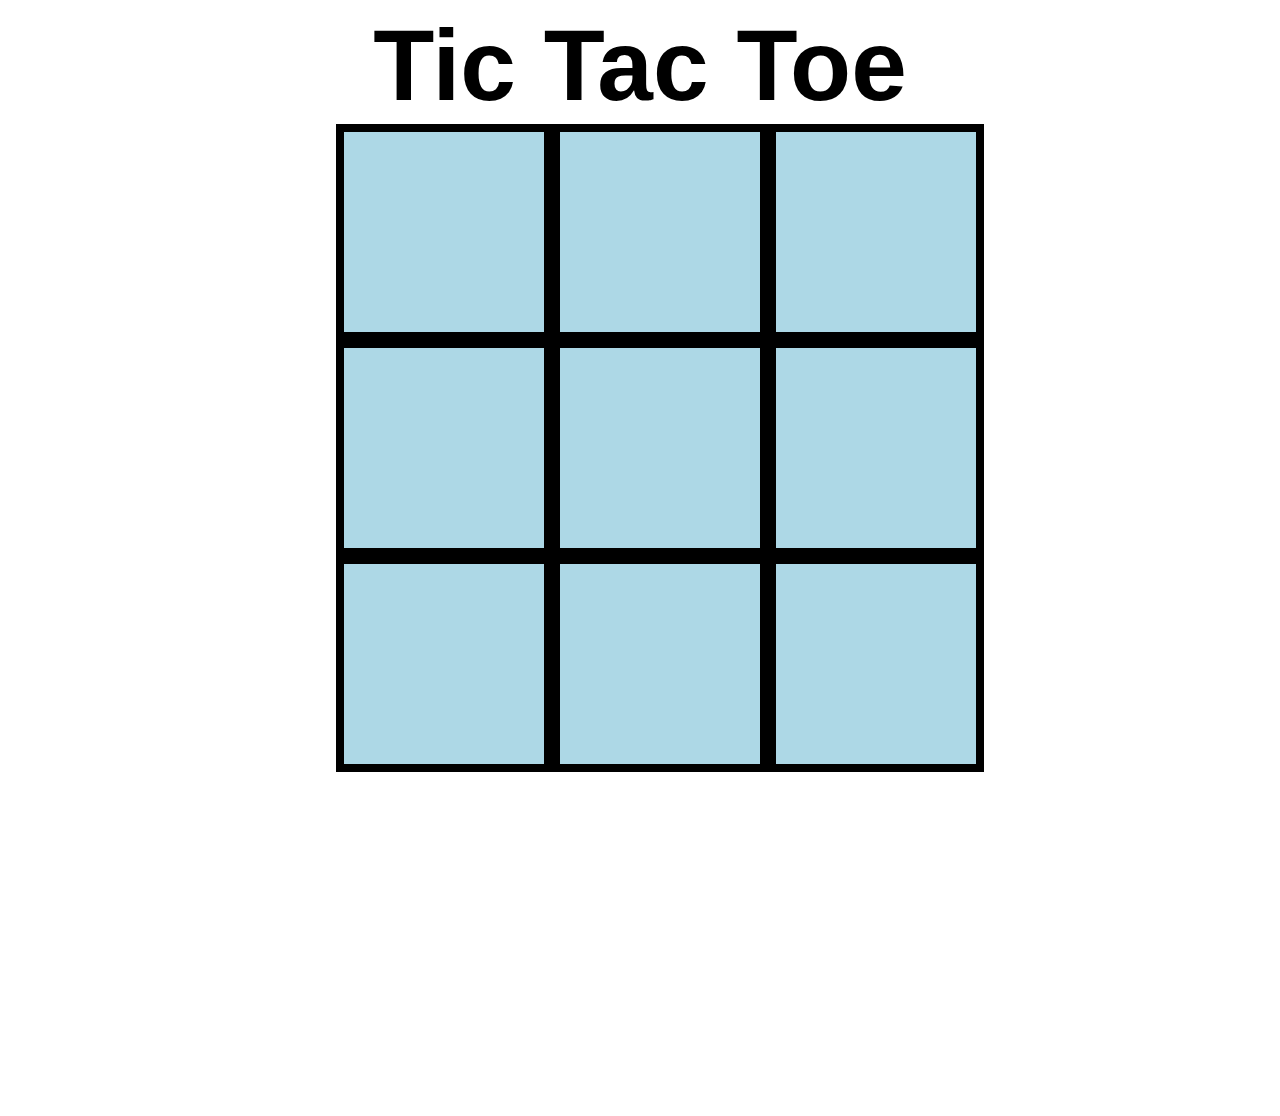
<file: tic-tac-toe/index.html>
<!DOCTYPE html>
<html>
  <head>
    <meta charset="utf-8">
    <title>Tic Tac Toe</title>
    <link rel="stylesheet" type="text/css" href="./css/ttt.css">
    <script src="https://ajax.googleapis.com/ajax/libs/jquery/2.2.4/jquery.min.js"></script>
    <script src="./js/bundle.js"></script>
  </head>

  <body>
    <h1>Tic Tac Toe</h1>

    <figure class="ttt"></figure>
  </body>
</html>
</file>
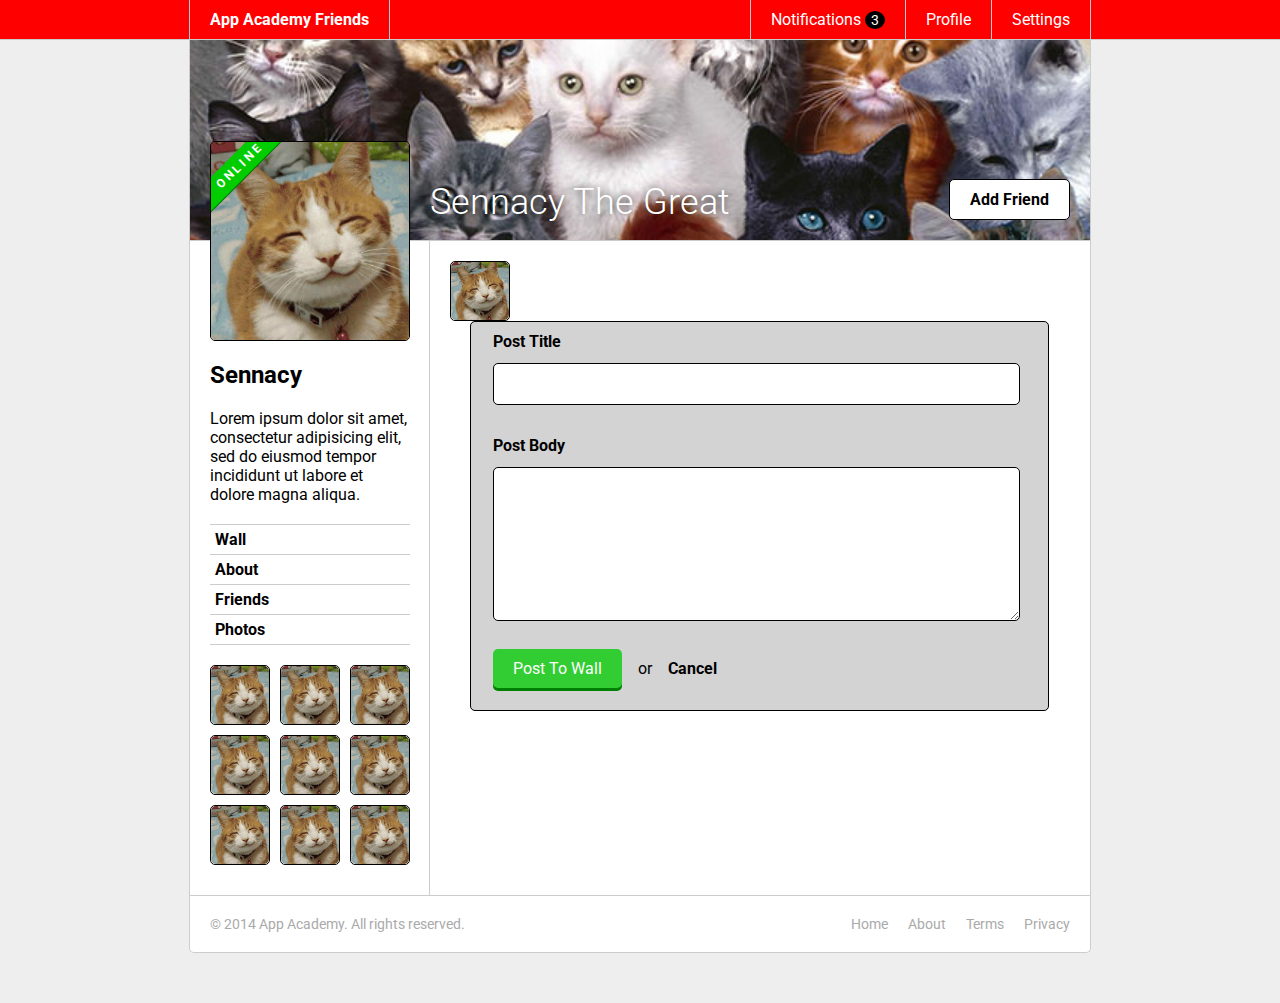
<file: css-09/09-forms.html>
<!DOCTYPE html>
<html>
<head>
  <meta charset="utf-8">
  <title>App Academy Friends | PHASE 8: Thumbs</title>
  <link rel="stylesheet" href="http://fonts.googleapis.com/css?family=Roboto:300,400,700" type="text/css">
  <link rel="stylesheet" href="css/00-reset.css" type="text/css">
  <link rel="stylesheet" href="css/01-header.css" type="text/css">
  <link rel="stylesheet" href="css/02-notifications.css" type="text/css">
  <link rel="stylesheet" href="css/03-layout.css" type="text/css">
  <link rel="stylesheet" href="css/04-footer.css" type="text/css">
  <link rel="stylesheet" href="css/05-cats.css" type="text/css">
  <link rel="stylesheet" href="css/06-sidebar.css" type="text/css">
  <link rel="stylesheet" href="css/07-online.css" type="text/css">
  <link rel="stylesheet" href="css/08-thumbs.css" type="text/css">
  <link rel="stylesheet" href="css/09-forms.css" type="text/css">
</head>
<body>

  <header class="header">
    <nav class="header-nav">

      <h1 class="header-logo">
        <a href="#">App Academy Friends</a>
      </h1>

      <ul class="header-list">
        <li>
          <a href="#">Notifications <strong class="badge">3</strong></a>
          <ul class="header-notifications">
            <li><a href="#">Constance likes your photo.</a></li>
            <li><a href="#">Tommy left you a comment.</a></li>
            <li><a href="#">Jonathan is now following you.</a></li>
          </ul>
        </li>
        <li><a href="#">Profile</a></li>
        <li><a href="#">Settings</a></li>
      </ul>

    </nav>
  </header>

  <main class="content">

    <header class="content-header">
      <h1>Sennacy The Great</h1>
      <button class="content-header-add-friend">Add Friend</button>
    </header>

    <section class="content-sidebar">

      <a href="#" class="profile-picture">
        <strong class="online">Online</strong>
        <img src="./images/cat.jpg" alt="">
      </a>

      <div class="profile-info">
        <h2>Sennacy</h2>
        <p>
          Lorem ipsum dolor sit amet, consectetur adipisicing elit, sed do eiusmod tempor incididunt ut labore et dolore magna aliqua.
        </p>
      </div>

      <ul class="profile-nav">
        <li><a href="#">Wall</a></li>
        <li><a href="#">About</a></li>
        <li><a href="#">Friends</a></li>
        <li><a href="#">Photos</a></li>
      </ul>

      <ul class="profile-friends">
        <li><a href="#" class="thumb" title="Sennacy">
          <img src="./images/cat.jpg" alt="">
        </a></li>
        <li><a href="#" class="thumb" title="Jonathan">
          <img src="./images/cat.jpg" alt="">
        </a></li>
        <li><a href="#" class="thumb" title="Tommy">
          <img src="./images/cat.jpg" alt="">
        </a></li>
        <li><a href="#" class="thumb" title="Constance">
          <img src="./images/cat.jpg" alt="">
        </a></li>
        <li><a href="#" class="thumb" title="Ned">
          <img src="./images/cat.jpg" alt="">
        </a></li>
        <li><a href="#" class="thumb" title="Kush">
          <img src="./images/cat.jpg" alt="">
        </a></li>
        <li><a href="#" class="thumb" title="CJ">
          <img src="./images/cat.jpg" alt="">
        </a></li>
        <li><a href="#" class="thumb" title="Jeff">
          <img src="./images/cat.jpg" alt="">
        </a></li>
        <li><a href="#" class="thumb" title="Simon">
          <img src="./images/cat.jpg" alt="">
        </a></li>
      </ul>

    </section>
    <section class="content-main">
      <form class="" action="index.html" method="post">
        <a href="#" class="thumb" title="Sennacy">
          <img src="./images/cat.jpg" alt="">
        </a>
        <fieldset class="form-fieldset">
          <label for="">
            Post Title <br><input class="input" type="text" name="" value=""><br><br>
          </label>
          <label for="">
            Post Body <br><textarea class="input" name="name" rows="8" cols="60"></textarea>
          </label>
          <br>
          <input class="submit" type="submit" name="" value="Post To Wall">
          or
          <button type="button" class="cancel" name="button"><strong>Cancel</strong></button>
        </fieldset>
      </form>

    </section>
  </main>

  <footer class="footer">

    <small class="footer-copy">
      &copy; 2014 App Academy. All rights reserved.
    </small>

    <ul class="footer-links">
      <li><a href="#">Home</a></li>
      <li><a href="#">About</a></li>
      <li><a href="#">Terms</a></li>
      <li><a href="#">Privacy</a></li>
    </ul>

  </footer>

</body>
</html>
</file>
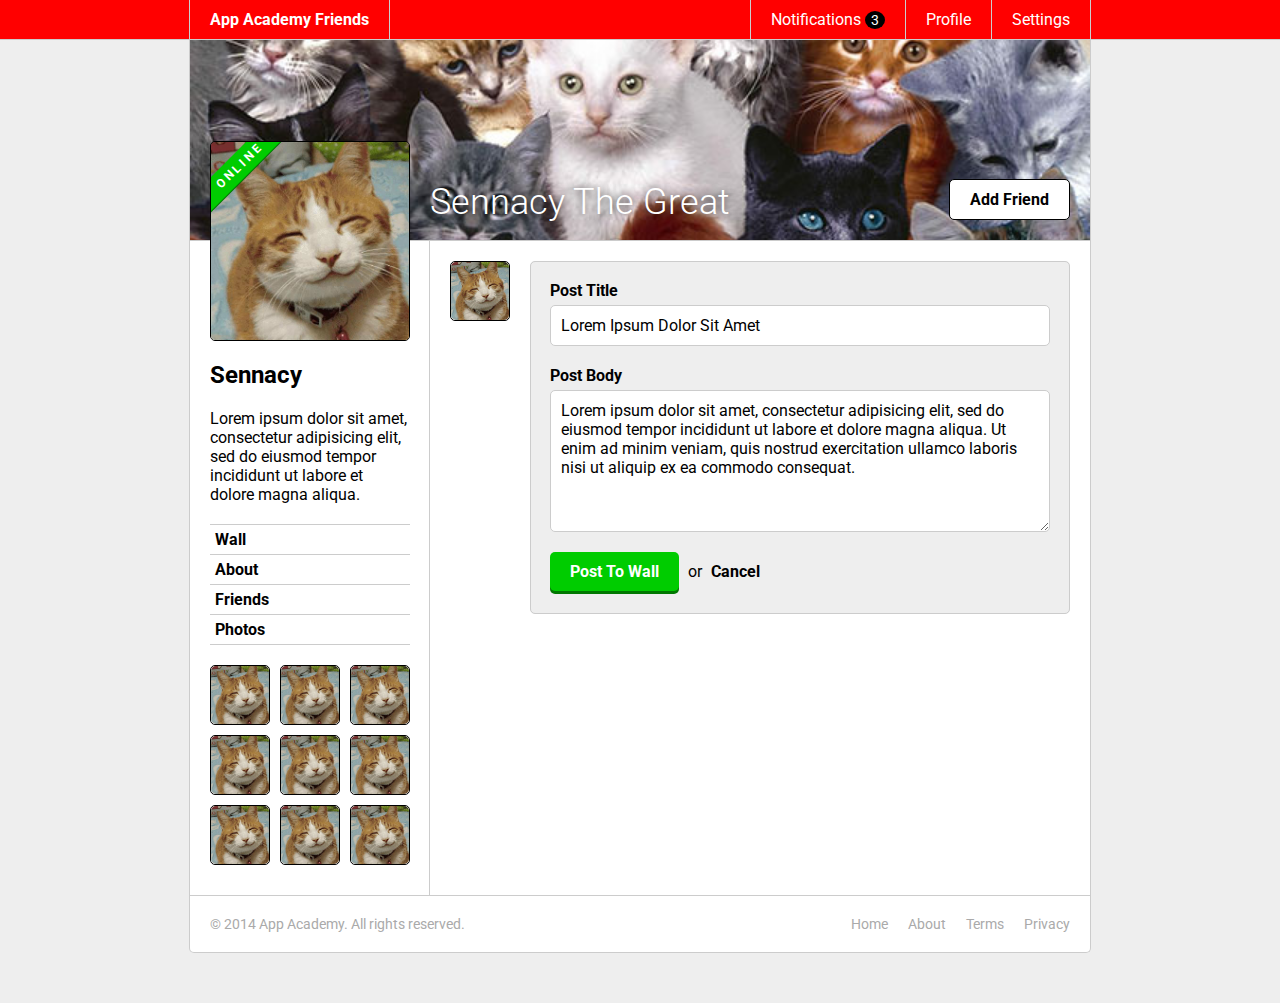
<file: css-10/10-posts.html>
<!DOCTYPE html>
<html>
<head>
  <meta charset="utf-8">
  <title>App Academy Friends | PHASE 9: Forms</title>
  <link rel="stylesheet" href="http://fonts.googleapis.com/css?family=Roboto:300,400,700" type="text/css">
  <link rel="stylesheet" href="css/00-reset.css" type="text/css">
  <link rel="stylesheet" href="css/01-header.css" type="text/css">
  <link rel="stylesheet" href="css/02-notifications.css" type="text/css">
  <link rel="stylesheet" href="css/03-layout.css" type="text/css">
  <link rel="stylesheet" href="css/04-footer.css" type="text/css">
  <link rel="stylesheet" href="css/05-cats.css" type="text/css">
  <link rel="stylesheet" href="css/06-sidebar.css" type="text/css">
  <link rel="stylesheet" href="css/07-online.css" type="text/css">
  <link rel="stylesheet" href="css/08-thumbs.css" type="text/css">
  <link rel="stylesheet" href="css/09-forms.css" type="text/css">
  <link rel="stylesheet" href="css/10-posts.css" type="text/css">
</head>
<body>

  <header class="header">
    <nav class="header-nav">

      <h1 class="header-logo">
        <a href="#">App Academy Friends</a>
      </h1>

      <ul class="header-list">
        <li>
          <a href="#">Notifications <strong class="badge">3</strong></a>
          <ul class="header-notifications">
            <li><a href="#">Constance likes your photo.</a></li>
            <li><a href="#">Tommy left you a comment.</a></li>
            <li><a href="#">Jonathan is now following you.</a></li>
          </ul>
        </li>
        <li><a href="#">Profile</a></li>
        <li><a href="#">Settings</a></li>
      </ul>

    </nav>
  </header>

  <main class="content">

    <header class="content-header">
      <h1>Sennacy The Great</h1>
      <button class="content-header-add-friend">Add Friend</button>
    </header>

    <section class="content-sidebar">

      <a href="#" class="profile-picture">
        <strong class="online">Online</strong>
        <img src="./images/cat.jpg" alt="">
      </a>

      <div class="profile-info">
        <h2>Sennacy</h2>
        <p>
          Lorem ipsum dolor sit amet, consectetur adipisicing elit, sed do eiusmod tempor incididunt ut labore et dolore magna aliqua.
        </p>
      </div>

      <ul class="profile-nav">
        <li><a href="#">Wall</a></li>
        <li><a href="#">About</a></li>
        <li><a href="#">Friends</a></li>
        <li><a href="#">Photos</a></li>
      </ul>

      <ul class="profile-friends">
        <li><a href="#" class="thumb" title="Sennacy">
          <img src="./images/cat.jpg" alt="">
        </a></li>
        <li><a href="#" class="thumb" title="Jonathan">
          <img src="./images/cat.jpg" alt="">
        </a></li>
        <li><a href="#" class="thumb" title="Tommy">
          <img src="./images/cat.jpg" alt="">
        </a></li>
        <li><a href="#" class="thumb" title="Constance">
          <img src="./images/cat.jpg" alt="">
        </a></li>
        <li><a href="#" class="thumb" title="Ned">
          <img src="./images/cat.jpg" alt="">
        </a></li>
        <li><a href="#" class="thumb" title="Kush">
          <img src="./images/cat.jpg" alt="">
        </a></li>
        <li><a href="#" class="thumb" title="CJ">
          <img src="./images/cat.jpg" alt="">
        </a></li>
        <li><a href="#" class="thumb" title="Jeff">
          <img src="./images/cat.jpg" alt="">
        </a></li>
        <li><a href="#" class="thumb" title="Simon">
          <img src="./images/cat.jpg" alt="">
        </a></li>
      </ul>

    </section>
    <section class="content-main">

      <form class="form">

        <a href="#" class="form-thumb thumb" title="Sennacy">
          <img src="./images/cat.jpg" alt="">
        </a>

        <fieldset class="form-fieldset">
          <div class="input">
            <label for="form-title">Post Title</label>
            <input id="form-title" type="text" value="Lorem Ipsum Dolor Sit Amet">
          </div>

          <div class="input">
            <label for="form-textarea">Post Body</label>
            <textarea id="form-textarea">Lorem ipsum dolor sit amet, consectetur adipisicing elit, sed do eiusmod tempor incididunt ut labore et dolore magna aliqua. Ut enim ad minim veniam, quis nostrud exercitation ullamco laboris nisi ut aliquip ex ea commodo consequat.</textarea>
          </div>

          <div class="submit">
            <button>Post To Wall</button>
            <span class="button-alternative">or <strong>Cancel</strong></span>
          </div>

        </fieldset>
      </form>

    </section>
  </main>

  <footer class="footer">

    <small class="footer-copy">
      &copy; 2014 App Academy. All rights reserved.
    </small>

    <ul class="footer-links">
      <li><a href="#">Home</a></li>
      <li><a href="#">About</a></li>
      <li><a href="#">Terms</a></li>
      <li><a href="#">Privacy</a></li>
    </ul>

  </footer>

</body>
</html>
</file>
<file: tic-tac-toe/css/ttt.css>
.ttt {
  display: flex;
  justify-content: center;
  width: 1000px;
  height: 1000px;
  margin: auto;
}

.grid {
  width: 648px;
  height: 648px;
}

li {
  width: 200px;
  height: 200px;
  border: 8px solid black;
  list-style: none;
  float: left;
  background-color: lightblue;
}

li:hover {
  background-color: purple;
}

h1 {
  width: 1000px;
  height: 100px;
  margin: auto;
  display: flex;
  justify-content: center;
  font-size: 100px;
  font-family: sans-serif;
}

.x {
  background-color: white;
  display: flex;
  justify-content: center;
  flex-direction: column;
}

.x:after {
  content: "X";
}

.o{
  background-color: #00ffff;
}

.o:after {
  content: "O";
}
</file>
<file: css-09/css/01-header.css>
/* PHASE 1: Header */

body {
  font-family: "Roboto", sans-serif;
  font-size: 16px;
  font-weight: 400;
  background: #eee;
}

.header {
  background: #f00;
  color: #fff;
  border-bottom: 1px solid #ccc;
}

.header a {
  display: block;
  padding: 10px 20px;
}

.header-nav {
  display: flex;
  justify-content: space-between;
  margin: 0 auto;
  width: 900px;
  border-left: 1px solid #ccc;
  border-right: 1px solid #ccc;
}

.header-logo {
  border-right: 1px solid #ccc;
  font-weight: 700;
}

.header-logo:hover {
  background: #000;
}

.header-list {
  display: flex;
}

.header-list > li {
  border-left: 1px solid #ccc;
}

.header-list > li:hover {
  background: #000;
}
</file>
<file: css-09/css/02-notifications.css>
/* PHASE 2: Notifications */

.badge {
  display: inline;
  font-size: 14px;
  padding: 1px 6px;
  background: #000;
  border-radius: 50%;
}

li:hover .badge {
  background: #f00;
}

.header {
  position: relative;
  z-index: 1;
}

.header-list > li {
  position: relative;
}

.header-notifications {
  display: none;
  position: absolute;
  left: -1px;
  font-size: 14px;
  white-space: nowrap;
  background: #fff;
  border-left: 1px solid #ccc;
  border-right: 1px solid #ccc;
  border-bottom: 1px solid #ccc;
  border-bottom-left-radius: 5px;
  border-bottom-right-radius: 5px;
  overflow: hidden;
}

li:hover .header-notifications {
  display: block;
}

.header-notifications > li {
  border-top: 1px solid #ccc;
  color: #000;
}

.header-notifications > li:hover {
  background: #eee;
}
</file>
<file: css-09/css/03-layout.css>
/* PHASE 3: Layout */

.content {
  display: flex;
  flex-wrap: wrap;
  margin: 0 auto;
  background: #fff;
  width: 900px;
  border: 1px solid #ccc;
  border-top: 0;
}

.content-sidebar {
  width: 200px;
  min-height: 200px;
  padding: 20px;
  padding-right: 19px;
  border-right: 1px solid #ccc;
}

.content-main {
  width: 620px;
  min-height: 200px;
  padding: 20px;
}
</file>
<file: css-09/css/04-footer.css>
/* PHASE 4: Footer */

.footer {
  display: flex;
  justify-content: space-between;
  width: 900px;
  margin: 0 auto 50px auto;
  background: #fff;
  color: #aaa;
  font-size: 14px;
  border: 1px solid #ccc;
  border-top: 0;
  border-bottom-left-radius: 5px;
  border-bottom-right-radius: 5px;
}

.footer-copy {
  display: block;
  padding: 20px;
}

.footer-links {
  display: flex;
  padding: 20px;
}

.footer-links > li {
  padding: 0 0 0 20px;
}

.footer a:hover {
  color: #000;
}
</file>
<file: css-09/css/05-cats.css>
/* PHASE 5: Cats */

.content-header {
  position: relative;
  height: 200px;
  width: 100%;
  background: url("../images/cats.jpg");
  background-size: cover;
  border-bottom: 1px solid #ccc;
}

.content-header > h1 {
  position: absolute;
  bottom: 20px;
  left: 240px;
  font-size: 36px;
  line-height: 1;
  font-weight: 300;
  color: #fff;
  text-shadow: #000 0 0 10px;
}

.content-header-add-friend {
  position: absolute;
  bottom: 20px;
  right: 20px;
  color: #000;
  background: #fff;
  font-weight: bold;
  padding: 10px 20px;
  border: 1px solid #000;
  border-radius: 5px;
}

.content-header-add-friend:hover {
  background: #eee;
}
</file>
<file: css-09/css/06-sidebar.css>
/* PHASE 6: Sidebar */

.profile-picture {
  display: block;
  margin-top: -120px;
  border: 1px solid #000;
  background: #000;
  border-radius: 5px;
  position: relative;
}

.profile-info {
  margin: 20px 0;
}

.profile-info > h2 {
  font-weight: 700;
  font-size: 24px;
}

.profile-info > p {
  margin: 20px 0;
}

.profile-nav {
  margin: 20px 0;
}

.profile-nav > li {
  border-bottom: 1px solid #ccc;
}

.profile-nav > li:first-child {
  border-top: 1px solid #ccc;
}

.profile-nav a {
  display: block;
  padding: 5px;
  font-weight: 700;
}

.profile-nav a:hover {
  background: #eee;
}
</file>
<file: css-09/css/07-online.css>
/* PHASE 7: Online */

.profile-picture {
  overflow: hidden;
}

.online {
  display: block;
  position: absolute;
  top: -10px;
  left: -10px;
  font-weight: 700;
  color: #fff;
  background: #0c0;
  padding: 5px 30px;
  text-transform: uppercase;
  font-size: 12px;
  letter-spacing: 3px;
  transform: rotate(-45deg) translateX(-25%);
  box-shadow: 0 1px 0 0 #070;
}
</file>
<file: css-09/css/08-thumbs.css>
/* PHASE 8: Thumbs */

.profile-friends {
  display: flex;
  flex-wrap: wrap;
}

.profile-friends > li {
  width: 60px;
  margin: 0 0 10px 0;
}

.profile-friends > li:nth-child(3n-1) {
  margin: 0 10px 10px 10px;
}

.thumb {
  display: block;
  position: relative;
  width: 58px;
  height: 58px;
  border: 1px solid #000;
  border-radius: 5px;
}

.thumb:after {
  content: attr(title);
  display: none;
  position: absolute;
  left: 50%;
  transform: translateX(-50%);
  bottom: 65px;
  background: #000;
  color: #fff;
  font-size: 12px;
  padding: 5px 10px;
  border-radius: 5px;
}

.thumb:before {
  content: "";
  display: none;
  position: absolute;
  left: 50%;
  transform: translateX(-50%);
  top: -7px;
  border-top: 5px solid #000;
  border-bottom: 0;
  border-right: 5px solid transparent;
  border-left: 5px solid transparent;
}

.thumb:hover:before,
.thumb:hover:after {
  display: block;
}

.thumb > img {
  border-radius: 5px;
}
</file>
<file: css-09/css/09-forms.css>
/* PHASE 9: Forms */

.thumb {
  float: left;
}

.form-fieldset {
  padding: 10px;
  margin-left: 20px;
  float: left;
  border: 1px solid black;
  background: lightgrey;
  border-radius: 5px;
}

label {
  margin: 12px;
  font-weight: bold;

}

.cancel {
  margin: 12px;
  font-weight: bold;
}

.cancel:hover {
  color: red;
}

.input {
  display: inline-block;
  border: 1px solid black;
  background: white;
  border-radius: 5px;
  font-size: 14px;
  font-weight: bold;
  margin: 12px;
  padding: 12px;
  width: 90%;
  font-size: 14px;
  font-family: 'Roboto', sans-serif;
}

.submit {
  background-color: limegreen;
  padding: 10px 20px;
  color: white;
  border-radius: 5px;
  box-shadow: green 0px 3px;
  margin: 12px;
}

.submit:hover {
  background-color: #339933;
}
</file>
<file: css-10/css/01-header.css>
/* PHASE 1: Header */

body {
  font-family: "Roboto", sans-serif;
  font-size: 16px;
  font-weight: 400;
  background: #eee;
}

.header {
  background: #f00;
  color: #fff;
  border-bottom: 1px solid #ccc;
}

.header a {
  display: block;
  padding: 10px 20px;
}

.header-nav {
  display: flex;
  justify-content: space-between;
  margin: 0 auto;
  width: 900px;
  border-left: 1px solid #ccc;
  border-right: 1px solid #ccc;
}

.header-logo {
  border-right: 1px solid #ccc;
  font-weight: 700;
}

.header-logo:hover {
  background: #000;
}

.header-list {
  display: flex;
}

.header-list > li {
  border-left: 1px solid #ccc;
}

.header-list > li:hover {
  background: #000;
}
</file>
<file: css-10/css/02-notifications.css>
/* PHASE 2: Notifications */

.badge {
  display: inline;
  font-size: 14px;
  padding: 1px 6px;
  background: #000;
  border-radius: 50%;
}

li:hover .badge {
  background: #f00;
}

.header {
  position: relative;
  z-index: 1;
}

.header-list > li {
  position: relative;
}

.header-notifications {
  display: none;
  position: absolute;
  left: -1px;
  font-size: 14px;
  white-space: nowrap;
  background: #fff;
  border-left: 1px solid #ccc;
  border-right: 1px solid #ccc;
  border-bottom: 1px solid #ccc;
  border-bottom-left-radius: 5px;
  border-bottom-right-radius: 5px;
  overflow: hidden;
}

li:hover .header-notifications {
  display: block;
}

.header-notifications > li {
  border-top: 1px solid #ccc;
  color: #000;
}

.header-notifications > li:hover {
  background: #eee;
}
</file>
<file: css-10/css/03-layout.css>
/* PHASE 3: Layout */

.content {
  display: flex;
  flex-wrap: wrap;
  margin: 0 auto;
  background: #fff;
  width: 900px;
  border: 1px solid #ccc;
  border-top: 0;
}

.content-sidebar {
  width: 200px;
  min-height: 200px;
  padding: 20px;
  padding-right: 19px;
  border-right: 1px solid #ccc;
}

.content-main {
  width: 620px;
  min-height: 200px;
  padding: 20px;
}
</file>
<file: css-10/css/04-footer.css>
/* PHASE 4: Footer */

.footer {
  display: flex;
  justify-content: space-between;
  width: 900px;
  margin: 0 auto 50px auto;
  background: #fff;
  color: #aaa;
  font-size: 14px;
  border: 1px solid #ccc;
  border-top: 0;
  border-bottom-left-radius: 5px;
  border-bottom-right-radius: 5px;
}

.footer-copy {
  display: block;
  padding: 20px;
}

.footer-links {
  display: flex;
  padding: 20px;
}

.footer-links > li {
  padding: 0 0 0 20px;
}

.footer a:hover {
  color: #000;
}
</file>
<file: css-10/css/05-cats.css>
/* PHASE 5: Cats */

.content-header {
  position: relative;
  height: 200px;
  width: 100%;
  background: url("../images/cats.jpg");
  background-size: cover;
  border-bottom: 1px solid #ccc;
}

.content-header > h1 {
  position: absolute;
  bottom: 20px;
  left: 240px;
  font-size: 36px;
  line-height: 1;
  font-weight: 300;
  color: #fff;
  text-shadow: #000 0 0 10px;
}

.content-header-add-friend {
  position: absolute;
  bottom: 20px;
  right: 20px;
  color: #000;
  background: #fff;
  font-weight: bold;
  padding: 10px 20px;
  border: 1px solid #000;
  border-radius: 5px;
}

.content-header-add-friend:hover {
  background: #eee;
}
</file>
<file: css-10/css/06-sidebar.css>
/* PHASE 6: Sidebar */

.profile-picture {
  display: block;
  margin-top: -120px;
  border: 1px solid #000;
  background: #000;
  border-radius: 5px;
  position: relative;
}

.profile-info {
  margin: 20px 0;
}

.profile-info > h2 {
  font-weight: 700;
  font-size: 24px;
}

.profile-info > p {
  margin: 20px 0;
}

.profile-nav {
  margin: 20px 0;
}

.profile-nav > li {
  border-bottom: 1px solid #ccc;
}

.profile-nav > li:first-child {
  border-top: 1px solid #ccc;
}

.profile-nav a {
  display: block;
  padding: 5px;
  font-weight: 700;
}

.profile-nav a:hover {
  background: #eee;
}
</file>
<file: css-10/css/07-online.css>
/* PHASE 7: Online */

.profile-picture {
  overflow: hidden;
}

.online {
  display: block;
  position: absolute;
  top: -10px;
  left: -10px;
  font-weight: 700;
  color: #fff;
  background: #0c0;
  padding: 5px 30px;
  text-transform: uppercase;
  font-size: 12px;
  letter-spacing: 3px;
  transform: rotate(-45deg) translateX(-25%);
  box-shadow: 0 1px 0 0 #070;
}
</file>
<file: css-10/css/08-thumbs.css>
/* PHASE 8: Thumbs */

.profile-friends {
  display: flex;
  flex-wrap: wrap;
}

.profile-friends > li {
  width: 60px;
  margin: 0 0 10px 0;
}

.profile-friends > li:nth-child(3n-1) {
  margin: 0 10px 10px 10px;
}

.thumb {
  display: block;
  position: relative;
  width: 58px;
  height: 58px;
  border: 1px solid #000;
  border-radius: 5px;
}

.thumb:after {
  content: attr(title);
  display: none;
  position: absolute;
  left: 50%;
  transform: translateX(-50%);
  bottom: 65px;
  background: #000;
  color: #fff;
  font-size: 12px;
  padding: 5px 10px;
  border-radius: 5px;
}

.thumb:before {
  content: "";
  display: none;
  position: absolute;
  left: 50%;
  transform: translateX(-50%);
  top: -7px;
  border-top: 5px solid #000;
  border-bottom: 0;
  border-right: 5px solid transparent;
  border-left: 5px solid transparent;
}

.thumb:hover:before,
.thumb:hover:after {
  display: block;
}

.thumb > img {
  border-radius: 5px;
}
</file>
<file: css-10/css/09-forms.css>
/* PHASE 9: Forms */

.form {
  margin: 0 0 20px 0;
  display: flex;
}

.form-thumb {
}

.form-fieldset {
  margin: 0 0 0 20px;
  padding: 19px;
  width: 500px;
  background: #eee;
  border: 1px solid #ccc;
  border-radius: 5px;
}

.input {
  margin: 0 0 20px 0;
}

.input > label {
  display: block;
  font-weight: 700;
  padding: 0 0 5px 0;
}

.input > input,
.input > textarea {
  display: block;
  background: #fff;
  border: 1px solid #ccc;
  padding: 10px;
  width: calc(100% - 22px);
  border-radius: 5px;
}

.input > input:focus,
.input > textarea:focus {
  border-color: #0c0;
}

.input > textarea {
  height: 120px;
}

.submit {
  margin: 20px 0 0 0;
  padding: 0 0 3px 0;
}

.submit > button {
  position: relative;
  padding: 10px 20px;
  color: #fff;
  background: #0c0;
  font-weight: 700;
  border-radius: 5px;
  box-shadow: 0 3px 0 0 #070;
}

.submit > button:hover {
  background: #0b0;
}

.submit > button:active {
  top: 3px;
  background: #0a0;
  box-shadow: none;
}

.button-alternative {
  padding: 0 0 0 5px;
}

.button-alternative strong {
  padding: 0 0 0 5px;
  font-weight: bold;
  cursor: pointer;
}

.button-alternative strong:hover {
  color: #f00;
}
</file>
<file: css-10/css/10-posts.css>
/* PHASE 10: Posts */
</file>
